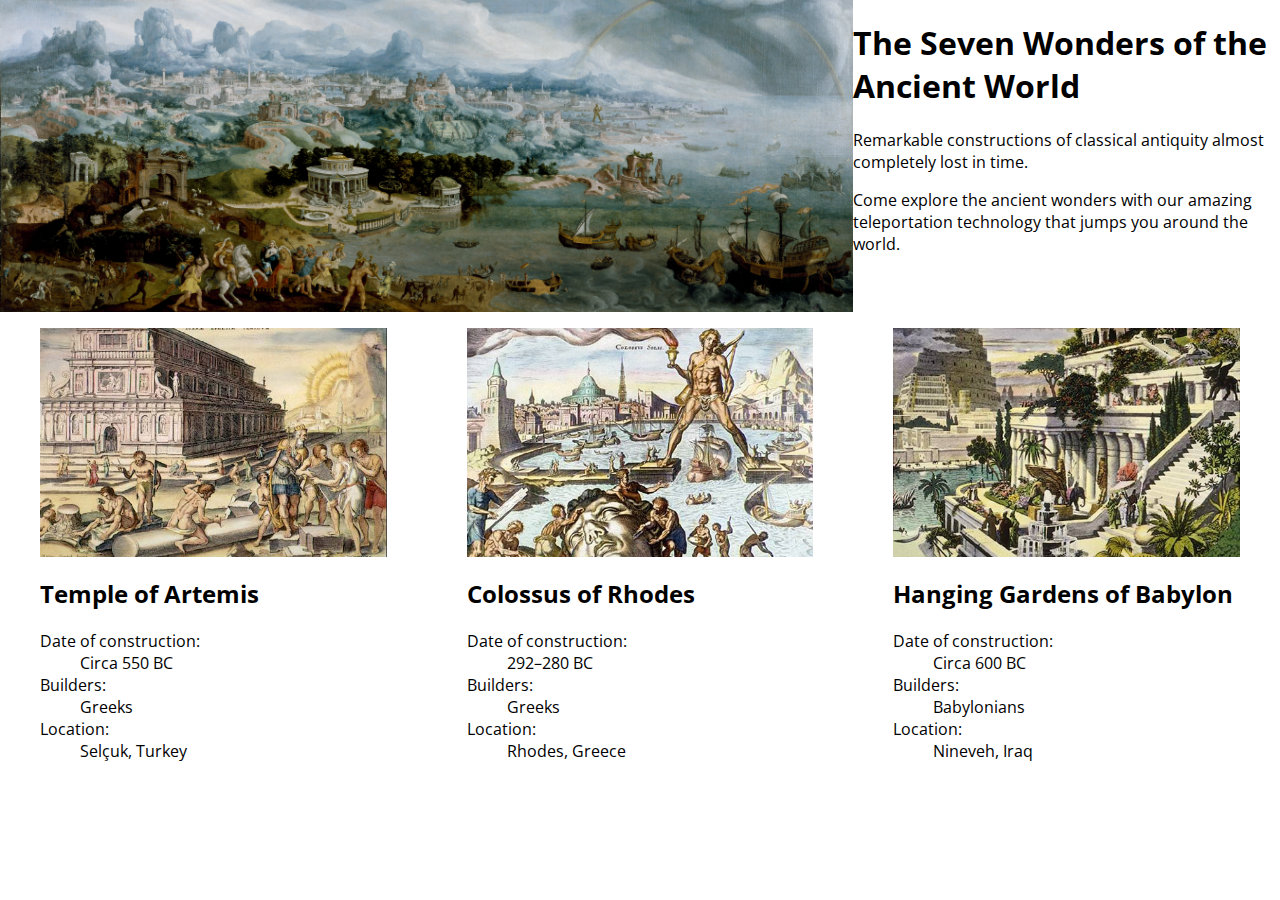
<file: index.html>
<!DOCTYPE html>
<html lang="en-ca">
<head>
  <meta charset="utf-8">
  <title>Grid Layout</title>
  <meta name="viewport" content="width=device-width,initial-scale=1">
  <link href="css/grid.css" rel="stylesheet">
  <link href="css/main.css" rel="stylesheet">
  <link href="https://fonts.googleapis.com/css?family=Open+Sans:400,400i,700" rel="stylesheet">
</head>
<body>

  <!-- Figcaptions have built-in space around them so you only use them when they need space. -->

  <div class="grid">

    <div class="unit xs-1 s-1 m-1 l-2-3">
      <img class="img-flex" src="images/maerten-van-heemskerck-panorama-with-the-abduction-of-helen-amidst-the-wonders-of-the-ancient-world-walters-37656.jpg" alt="">
    </div>

    <div class="unit xs-1 s-1 m-1 l-1-3">
      <h1>The Seven Wonders of the Ancient World</h1>

      <p>Remarkable constructions of classical antiquity almost completely lost in time.</p>
      <p>Come explore the ancient wonders with our amazing teleportation technology that jumps you around the world.</p>
    </div>

  </div>

  <div class="grid">

    <div class="unit xs-1 s-1 m-1-3 l-1-3">
      <figure>
        <img class="img-flex" src="images/temple-of-artemis.jpg" alt="">
        <figcaption>
          <h2>Temple of Artemis</h2>
          <dl>
            <dt>Date of construction:</dt>
            <dd>Circa 550 BC</dd>
            <dt>Builders:</dt>
            <dd>Greeks</dd>
            <dt>Location:</dt>
            <dd>Selçuk, Turkey</dd>
          </dl>
        </figcaption>
      </figure>
    </div>

    <div class="unit xs-1 s-1-2 m-1-3 l-1-3">
      <figure>
        <img class="img-flex" src="images/colossus-of-rhodes.jpg" alt="">
        <figcaption>
          <h2>Colossus of Rhodes</h2>
          <dl>
            <dt>Date of construction:</dt>
            <dd>292–280 BC</dd>
            <dt>Builders:</dt>
            <dd>Greeks</dd>
            <dt>Location:</dt>
            <dd>Rhodes, Greece</dd>
          </dl>
        </figcaption>
      </figure>
    </div>

    <div class="unit xs-1 s-1-2 m-1-3 l-1-3">
      <figure>
        <img class="img-flex" src="images/hanging-gardens-of-babylon.jpg" alt="">
        <figcaption>
          <h2>Hanging Gardens of Babylon</h2>
          <dl>
            <dt>Date of construction:</dt>
            <dd>Circa 600 BC</dd>
            <dt>Builders:</dt>
            <dd>Babylonians</dd>
            <dt>Location:</dt>
            <dd>Nineveh, Iraq</dd>
          </dl>
        </figcaption>
      </figure>
    </div>

  </div>

</body>
</html>
</file>
<file: css/grid.css>
/*
  Gridifier || Code released under the UNLICENSE
  https://gridifier.web-dev.tools/#xs,4,0,0,0;s,4,25,0,0;m,4,38,1,1;l,4,60,1,1
*/

.grid {
  margin: 0;
  padding: 0;
  letter-spacing: -.31em;
  text-rendering: optimizeSpeed;
  display: -webkit-flex;
  display: -ms-flexbox;
  display: flex;
  -webkit-flex-flow: row wrap;
  -ms-flex-flow: row wrap;
  flex-flow: row wrap;
}

.grid-bottom {
  -webkit-align-items: flex-end;
  -ms-align-items: flex-end;
  align-items: flex-end;
}

.grid-middle {
  -webkit-align-items: center;
  -ms-align-items: center;
  align-items: center;
}

.grid-stretch {
  -webkit-align-items: stretch;
  -ms-align-items: stretch;
  align-items: stretch;
}

.opera-only :-o-prefocus,
.grid {
  word-spacing: -.43em;
}

.unit {
  letter-spacing: normal;
  text-rendering: auto;
  vertical-align: top;
  word-spacing: normal;
  display: inline-block;
  visibility: visible;
}

.grid-bottom .unit {
  vertical-align: bottom;
}

.grid-middle .unit {
  vertical-align: middle;
}

[class*="unit-push-"],
[class*="unit-pull-"] {
  position: relative;
}

.unit-content-distribute {
  display: -ms-flexbox;
  display: -webkit-flex;
  display: flex;
  -ms-flex-direction: column;
  -webkit-flex-direction: column;
  flex-direction: column;
  -ms-flex-pack: justify;
  -webkit-justify-content: space-between;
  justify-content: space-between;
}

.unit-content-center,
.unit-content-center-vertical {
  display: -webkit-flex;
  display: -ms-flexbox;
  display: flex;
  -webkit-justify-content: center;
  -ms-flex-pack: center;
  justify-content: center;
  -webkit-align-items: center;
  -ms-flex-align: center;
  align-items: center;
  -webkit-align-content: center;
  -ms-flex-line-pack: center;
  align-content: center;
  -webkit-flex-direction: column wrap;
  -ms-flex-direction: column wrap;
  flex-flow: column wrap;
}

.unit-content-center-horizontal {
  display: -webkit-flex;
  display: -ms-flexbox;
  display: flex;
  -webkit-justify-content: center;
  -ms-flex-pack: center;
  justify-content: center;
  -webkit-align-items: center;
  -ms-flex-align: center;
  align-items: center;
  -webkit-align-content: center;
  -ms-flex-line-pack: center;
  align-content: center;
  -webkit-flex-direction: row wrap;
  -ms-flex-direction: row wrap;
  flex-flow: row wrap;
}

.content-fill,
.content-stretch {
  -ms-flex-grow: 2;
  -webkit-flex-grow: 2;
  flex-grow: 2;
  max-width: 100%; /* @bugfix: IE 10, 11 */
}

.content-shrink {
  -ms-align-self: center;
  -webkit-align-self: center;
  align-self: center;
}

.unit-xs-hidden,
.xs-0 {
  display: none;
  visibility: hidden;
}

.unit-xs-centered {
  margin: 0 auto;
}

.unit-xs-1,
.xs-1 {
  display: block;
  visibility: visible;
  width: 100%;
}

.unit-xs-1-2,
.xs-1-2 {
  width: 50%;
}

.unit-xs-1-3,
.xs-1-3 {
  width: 33.3333%;
}

.unit-xs-2-3,
.xs-2-3 {
  width: 66.6667%;
}

.unit-xs-1-4,
.xs-1-4 {
  width: 25%;
}

.unit-xs-3-4,
.xs-3-4 {
  width: 75%;
}

.unit-xs-1-2,
.xs-1-2,
.unit-xs-1-3,
.xs-1-3,
.unit-xs-2-3,
.xs-2-3,
.unit-xs-1-4,
.xs-1-4,
.unit-xs-3-4,
.xs-3-4 {
  display: inline-block;
  visibility: visible;
}

.unit-xs-1-2[class*="-content-"],
.xs-1-2[class*="-content-"],
.unit-xs-1-3[class*="-content-"],
.xs-1-3[class*="-content-"],
.unit-xs-2-3[class*="-content-"],
.xs-2-3[class*="-content-"],
.unit-xs-1-4[class*="-content-"],
.xs-1-4[class*="-content-"],
.unit-xs-3-4[class*="-content-"],
.xs-3-4[class*="-content-"] {
  display: -webkit-flex;
  display: -ms-flexbox;
  display: flex;
}

.unit-xs-content-distribute,
.xs-content-distribute {
  display: -ms-flexbox;
  display: -webkit-flex;
  display: flex;
  -ms-flex-direction: column;
  -webkit-flex-direction: column;
  flex-direction: column;
  -ms-flex-pack: justify;
  -webkit-justify-content: space-between;
  justify-content: space-between;
}

.unit-xs-content-center,
.unit-xs-content-center-vertical {
  display: -webkit-flex;
  display: -ms-flexbox;
  display: flex;
  -webkit-justify-content: center;
  -ms-flex-pack: center;
  justify-content: center;
  -webkit-align-items: center;
  -ms-flex-align: center;
  align-items: center;
  -webkit-align-content: center;
  -ms-flex-line-pack: center;
  align-content: center;
  -webkit-flex-direction: column wrap;
  -ms-flex-direction: column wrap;
  flex-flow: column wrap;
}

.unit-xs-content-center-horizontal {
  display: -webkit-flex;
  display: -ms-flexbox;
  display: flex;
  -webkit-justify-content: center;
  -ms-flex-pack: center;
  justify-content: center;
  -webkit-align-items: center;
  -ms-flex-align: center;
  align-items: center;
  -webkit-align-content: center;
  -ms-flex-line-pack: center;
  align-content: center;
  -webkit-flex-direction: row wrap;
  -ms-flex-direction: row wrap;
  flex-flow: row wrap;
}

.xs-content-fill,
.xs-content-stretch {
  -ms-flex-grow: 2;
  -webkit-flex-grow: 2;
  flex-grow: 2;
  max-width: 100%; /* @bugfix: IE 10, 11 */
}

.xs-content-shrink {
  -ms-align-self: center;
  -webkit-align-self: center;
  align-self: center;
}

@media only screen and (min-width: 25em) {

  .unit-s-hidden,
  .s-0 {
    display: none;
    visibility: hidden;
  }

  .unit-s-centered {
    margin: 0 auto;
  }

  .unit-s-1,
  .s-1 {
    display: block;
    visibility: visible;
    width: 100%;
  }

  .unit-s-1-2,
  .s-1-2 {
    width: 50%;
  }

  .unit-s-1-3,
  .s-1-3 {
    width: 33.3333%;
  }

  .unit-s-2-3,
  .s-2-3 {
    width: 66.6667%;
  }

  .unit-s-1-4,
  .s-1-4 {
    width: 25%;
  }

  .unit-s-3-4,
  .s-3-4 {
    width: 75%;
  }

  .unit-s-1-2,
  .s-1-2,
  .unit-s-1-3,
  .s-1-3,
  .unit-s-2-3,
  .s-2-3,
  .unit-s-1-4,
  .s-1-4,
  .unit-s-3-4,
  .s-3-4 {
    display: inline-block;
    visibility: visible;
  }

  .unit-s-1-2[class*="-content-"],
  .s-1-2[class*="-content-"],
  .unit-s-1-3[class*="-content-"],
  .s-1-3[class*="-content-"],
  .unit-s-2-3[class*="-content-"],
  .s-2-3[class*="-content-"],
  .unit-s-1-4[class*="-content-"],
  .s-1-4[class*="-content-"],
  .unit-s-3-4[class*="-content-"],
  .s-3-4[class*="-content-"] {
    display: -webkit-flex;
    display: -ms-flexbox;
    display: flex;
  }

  .unit-s-content-distribute,
  .s-content-distribute {
    display: -ms-flexbox;
    display: -webkit-flex;
    display: flex;
    -ms-flex-direction: column;
    -webkit-flex-direction: column;
    flex-direction: column;
    -ms-flex-pack: justify;
    -webkit-justify-content: space-between;
    justify-content: space-between;
  }

  .unit-s-content-center,
  .unit-s-content-center-vertical {
    display: -webkit-flex;
    display: -ms-flexbox;
    display: flex;
    -webkit-justify-content: center;
    -ms-flex-pack: center;
    justify-content: center;
    -webkit-align-items: center;
    -ms-flex-align: center;
    align-items: center;
    -webkit-align-content: center;
    -ms-flex-line-pack: center;
    align-content: center;
    -webkit-flex-direction: column wrap;
    -ms-flex-direction: column wrap;
    flex-flow: column wrap;
  }

  .unit-s-content-center-horizontal {
    display: -webkit-flex;
    display: -ms-flexbox;
    display: flex;
    -webkit-justify-content: center;
    -ms-flex-pack: center;
    justify-content: center;
    -webkit-align-items: center;
    -ms-flex-align: center;
    align-items: center;
    -webkit-align-content: center;
    -ms-flex-line-pack: center;
    align-content: center;
    -webkit-flex-direction: row wrap;
    -ms-flex-direction: row wrap;
    flex-flow: row wrap;
  }

  .s-content-fill,
  .s-content-stretch {
    -ms-flex-grow: 2;
    -webkit-flex-grow: 2;
    flex-grow: 2;
    max-width: 100%; /* @bugfix: IE 10, 11 */
  }

  .s-content-shrink {
    -ms-align-self: center;
    -webkit-align-self: center;
    align-self: center;
  }

}

@media only screen and (min-width: 38em) {

  .unit-m-hidden,
  .m-0 {
    display: none;
    visibility: hidden;
  }

  .unit-m-centered {
    margin: 0 auto;
  }

  .unit-m-1,
  .m-1 {
    display: block;
    visibility: visible;
    width: 100%;
  }

  .unit-offset-m-0 {
    margin-left: 0;
  }

  .unit-push-m-0,
  .unit-pull-m-0 {
    left: 0;
  }

  .unit-m-1-2,
  .m-1-2 {
    width: 50%;
  }

  .unit-offset-m-1-2 {
    margin-left: 50%;
  }

  .unit-push-m-1-2 {
    left: 50%;
  }

  .unit-pull-m-1-2 {
    left: -50%;
  }

  .unit-m-1-3,
  .m-1-3 {
    width: 33.3333%;
  }

  .unit-offset-m-1-3 {
    margin-left: 33.3333%;
  }

  .unit-push-m-1-3 {
    left: 33.3333%;
  }

  .unit-pull-m-1-3 {
    left: -33.3333%;
  }

  .unit-m-2-3,
  .m-2-3 {
    width: 66.6667%;
  }

  .unit-offset-m-2-3 {
    margin-left: 66.6667%;
  }

  .unit-push-m-2-3 {
    left: 66.6667%;
  }

  .unit-pull-m-2-3 {
    left: -66.6667%;
  }

  .unit-m-1-4,
  .m-1-4 {
    width: 25%;
  }

  .unit-offset-m-1-4 {
    margin-left: 25%;
  }

  .unit-push-m-1-4 {
    left: 25%;
  }

  .unit-pull-m-1-4 {
    left: -25%;
  }

  .unit-m-3-4,
  .m-3-4 {
    width: 75%;
  }

  .unit-offset-m-3-4 {
    margin-left: 75%;
  }

  .unit-push-m-3-4 {
    left: 75%;
  }

  .unit-pull-m-3-4 {
    left: -75%;
  }

  .unit-m-1-2,
  .m-1-2,
  .unit-m-1-3,
  .m-1-3,
  .unit-m-2-3,
  .m-2-3,
  .unit-m-1-4,
  .m-1-4,
  .unit-m-3-4,
  .m-3-4 {
    display: inline-block;
    visibility: visible;
  }

  .unit-m-1-2[class*="-content-"],
  .m-1-2[class*="-content-"],
  .unit-m-1-3[class*="-content-"],
  .m-1-3[class*="-content-"],
  .unit-m-2-3[class*="-content-"],
  .m-2-3[class*="-content-"],
  .unit-m-1-4[class*="-content-"],
  .m-1-4[class*="-content-"],
  .unit-m-3-4[class*="-content-"],
  .m-3-4[class*="-content-"] {
    display: -webkit-flex;
    display: -ms-flexbox;
    display: flex;
  }

  .unit-m-content-distribute,
  .m-content-distribute {
    display: -ms-flexbox;
    display: -webkit-flex;
    display: flex;
    -ms-flex-direction: column;
    -webkit-flex-direction: column;
    flex-direction: column;
    -ms-flex-pack: justify;
    -webkit-justify-content: space-between;
    justify-content: space-between;
  }

  .unit-m-content-center,
  .unit-m-content-center-vertical {
    display: -webkit-flex;
    display: -ms-flexbox;
    display: flex;
    -webkit-justify-content: center;
    -ms-flex-pack: center;
    justify-content: center;
    -webkit-align-items: center;
    -ms-flex-align: center;
    align-items: center;
    -webkit-align-content: center;
    -ms-flex-line-pack: center;
    align-content: center;
    -webkit-flex-direction: column wrap;
    -ms-flex-direction: column wrap;
    flex-flow: column wrap;
  }

  .unit-m-content-center-horizontal {
    display: -webkit-flex;
    display: -ms-flexbox;
    display: flex;
    -webkit-justify-content: center;
    -ms-flex-pack: center;
    justify-content: center;
    -webkit-align-items: center;
    -ms-flex-align: center;
    align-items: center;
    -webkit-align-content: center;
    -ms-flex-line-pack: center;
    align-content: center;
    -webkit-flex-direction: row wrap;
    -ms-flex-direction: row wrap;
    flex-flow: row wrap;
  }

  .m-content-fill,
  .m-content-stretch {
    -ms-flex-grow: 2;
    -webkit-flex-grow: 2;
    flex-grow: 2;
    max-width: 100%; /* @bugfix: IE 10, 11 */
  }

  .m-content-shrink {
    -ms-align-self: center;
    -webkit-align-self: center;
    align-self: center;
  }

}

@media only screen and (min-width: 60em) {

  .unit-l-hidden,
  .l-0 {
    display: none;
    visibility: hidden;
  }

  .unit-l-centered {
    margin: 0 auto;
  }

  .unit-l-1,
  .l-1 {
    display: block;
    visibility: visible;
    width: 100%;
  }

  .unit-offset-l-0 {
    margin-left: 0;
  }

  .unit-push-l-0,
  .unit-pull-l-0 {
    left: 0;
  }

  .unit-l-1-2,
  .l-1-2 {
    width: 50%;
  }

  .unit-offset-l-1-2 {
    margin-left: 50%;
  }

  .unit-push-l-1-2 {
    left: 50%;
  }

  .unit-pull-l-1-2 {
    left: -50%;
  }

  .unit-l-1-3,
  .l-1-3 {
    width: 33.3333%;
  }

  .unit-offset-l-1-3 {
    margin-left: 33.3333%;
  }

  .unit-push-l-1-3 {
    left: 33.3333%;
  }

  .unit-pull-l-1-3 {
    left: -33.3333%;
  }

  .unit-l-2-3,
  .l-2-3 {
    width: 66.6667%;
  }

  .unit-offset-l-2-3 {
    margin-left: 66.6667%;
  }

  .unit-push-l-2-3 {
    left: 66.6667%;
  }

  .unit-pull-l-2-3 {
    left: -66.6667%;
  }

  .unit-l-1-4,
  .l-1-4 {
    width: 25%;
  }

  .unit-offset-l-1-4 {
    margin-left: 25%;
  }

  .unit-push-l-1-4 {
    left: 25%;
  }

  .unit-pull-l-1-4 {
    left: -25%;
  }

  .unit-l-3-4,
  .l-3-4 {
    width: 75%;
  }

  .unit-offset-l-3-4 {
    margin-left: 75%;
  }

  .unit-push-l-3-4 {
    left: 75%;
  }

  .unit-pull-l-3-4 {
    left: -75%;
  }

  .unit-l-1-2,
  .l-1-2,
  .unit-l-1-3,
  .l-1-3,
  .unit-l-2-3,
  .l-2-3,
  .unit-l-1-4,
  .l-1-4,
  .unit-l-3-4,
  .l-3-4 {
    display: inline-block;
    visibility: visible;
  }

  .unit-l-1-2[class*="-content-"],
  .l-1-2[class*="-content-"],
  .unit-l-1-3[class*="-content-"],
  .l-1-3[class*="-content-"],
  .unit-l-2-3[class*="-content-"],
  .l-2-3[class*="-content-"],
  .unit-l-1-4[class*="-content-"],
  .l-1-4[class*="-content-"],
  .unit-l-3-4[class*="-content-"],
  .l-3-4[class*="-content-"] {
    display: -webkit-flex;
    display: -ms-flexbox;
    display: flex;
  }

  .unit-l-content-distribute,
  .l-content-distribute {
    display: -ms-flexbox;
    display: -webkit-flex;
    display: flex;
    -ms-flex-direction: column;
    -webkit-flex-direction: column;
    flex-direction: column;
    -ms-flex-pack: justify;
    -webkit-justify-content: space-between;
    justify-content: space-between;
  }

  .unit-l-content-center,
  .unit-l-content-center-vertical {
    display: -webkit-flex;
    display: -ms-flexbox;
    display: flex;
    -webkit-justify-content: center;
    -ms-flex-pack: center;
    justify-content: center;
    -webkit-align-items: center;
    -ms-flex-align: center;
    align-items: center;
    -webkit-align-content: center;
    -ms-flex-line-pack: center;
    align-content: center;
    -webkit-flex-direction: column wrap;
    -ms-flex-direction: column wrap;
    flex-flow: column wrap;
  }

  .unit-l-content-center-horizontal {
    display: -webkit-flex;
    display: -ms-flexbox;
    display: flex;
    -webkit-justify-content: center;
    -ms-flex-pack: center;
    justify-content: center;
    -webkit-align-items: center;
    -ms-flex-align: center;
    align-items: center;
    -webkit-align-content: center;
    -ms-flex-line-pack: center;
    align-content: center;
    -webkit-flex-direction: row wrap;
    -ms-flex-direction: row wrap;
    flex-flow: row wrap;
  }

  .l-content-fill,
  .l-content-stretch {
    -ms-flex-grow: 2;
    -webkit-flex-grow: 2;
    flex-grow: 2;
    max-width: 100%; /* @bugfix: IE 10, 11 */
  }

  .l-content-shrink {
    -ms-align-self: center;
    -webkit-align-self: center;
    align-self: center;
  }

}
</file>
<file: css/main.css>
@-moz-viewport { width: device-width; scale: 1; }
@-ms-viewport { width: device-width; scale: 1; }
@-o-viewport { width: device-width; scale: 1; }
@-webkit-viewport { width: device-width; scale: 1; }
@viewport { width: device-width; scale: 1; }

html {
  box-sizing: border-box;

  -moz-text-size-adjust: 100%;
  -ms-text-size-adjust: 100%;
  -webkit-text-size-adjust: 100%;
  text-size-adjust: 100%;
  background-color: white;
  font-family: "Open Sans", sans-serif;
}

*, *::before, *::after {
  box-sizing: inherit;
}

body {
  margin: 0;
}

.img-flex {
  display: block;
  width: 100%;
}
</file>
